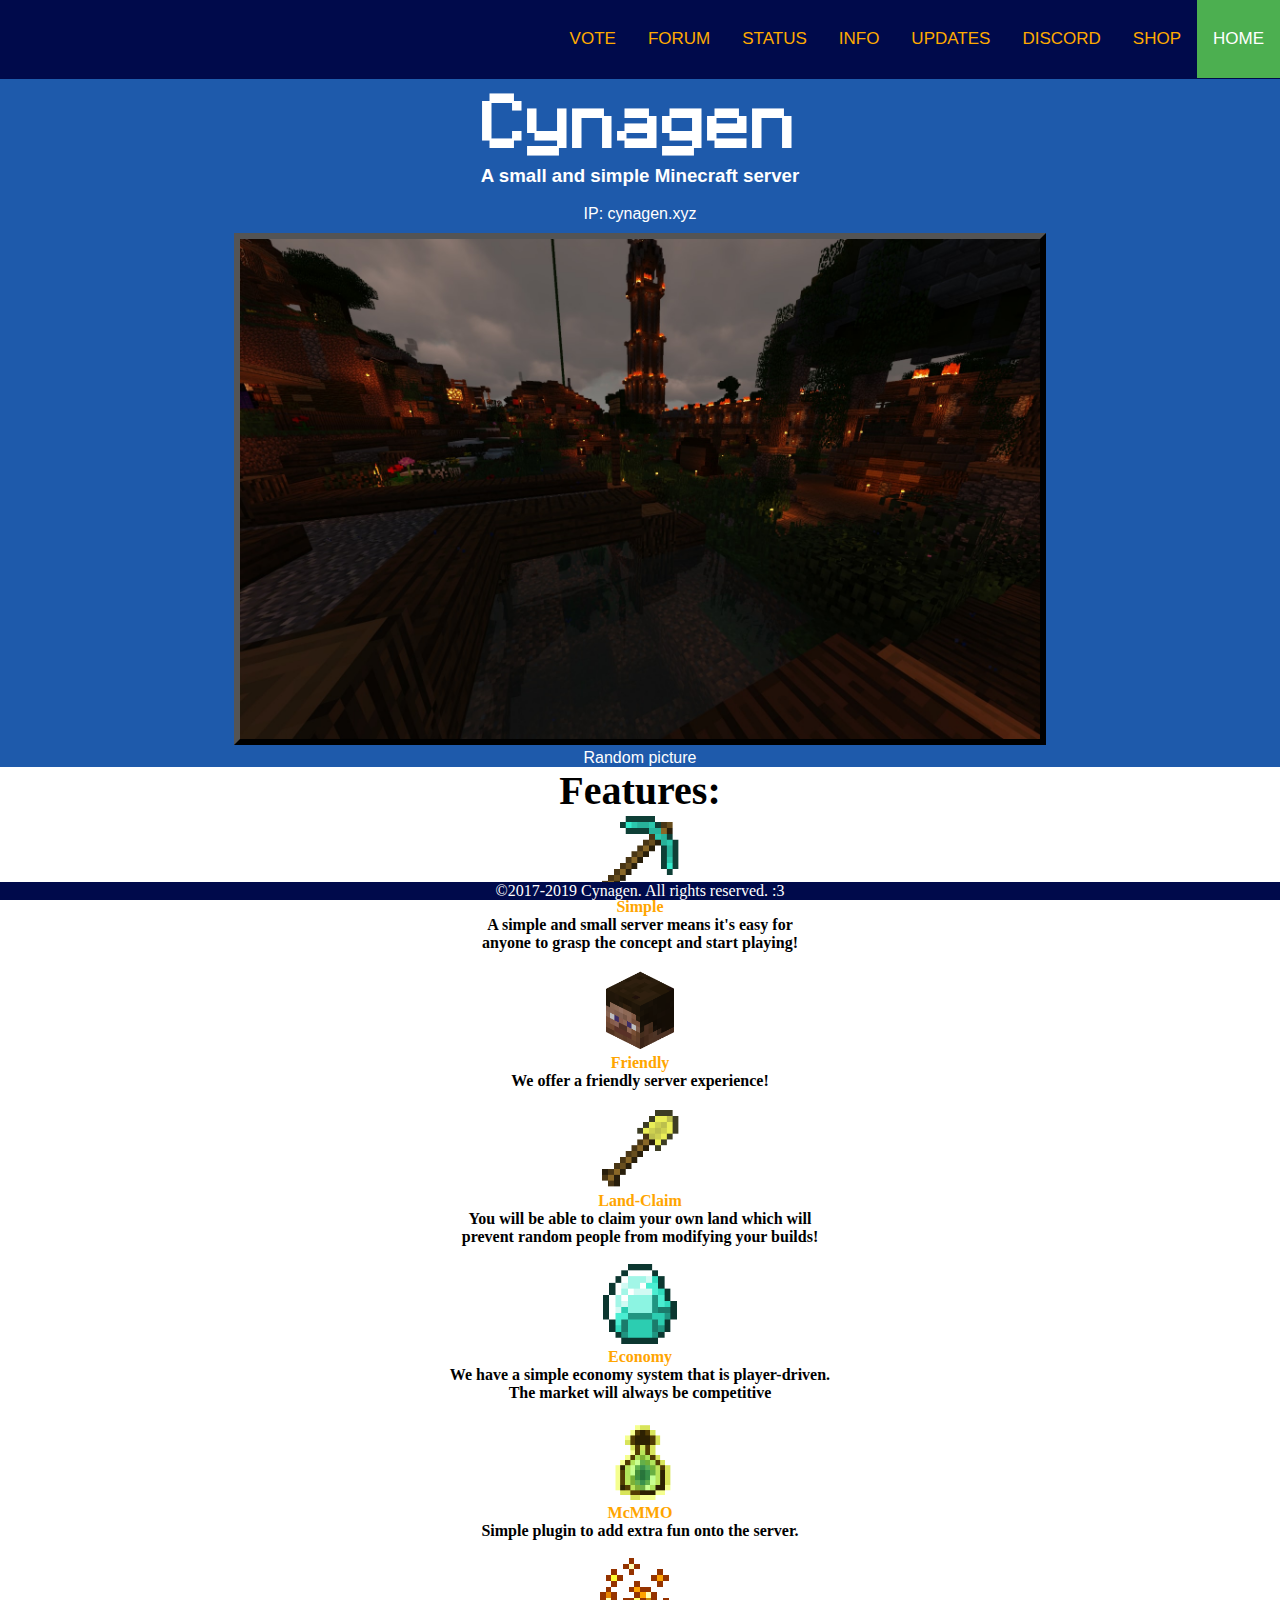
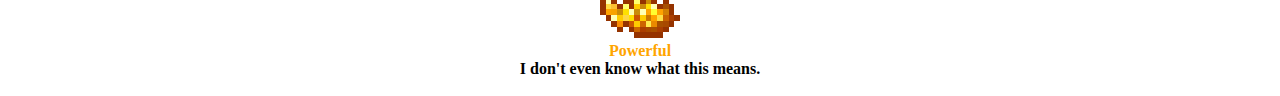
<file: OldSite/index.html>
<!DOCTYPE html>

<html>
	<head>
	
	<script async src="https://www.googletagmanager.com/gtag/js?id=UA-123961234-1"></script>
<script>
window.dataLayer = window.dataLayer || [];
function gtag(){dataLayer.push(arguments);}
gtag('js', new Date());

gtag('config', 'UA-123961234-1');
</script>
	
		<title>Cynagen || SMP</title>
		<link href="main.css" type="text/css" rel="stylesheet">
		<link rel="stylesheet" type="text/css" media="screen" href="css/minecraft-webfont.css" />
		<link rel="shortcut icon" href="favicon.ico" />


<style>

.footer {
 left: 0;
 bottom: 0;
 width: 100%;
 background-color: #000a4b;
 color: white;
 text-align: center;
 }		
		</style>


<script src="https://cdnjs.cloudflare.com/ajax/libs/jquery/3.2.1/jquery.min.js"></script>

<style>p.indent{ padding-left: 1.8em }</style>
<!--Tags Tags Tags!-->
<meta name="description" content="Cynagen is a small and fun Minecraft smp server. Join if you want to have a reasonable time. + Rituals!">

<meta name="keywords" content="Minecraft,server,small,friendly,no griefing,claims,claim,Cynagen,smp,survival,mcmmo,pve,fun,weird,interesting,simple,multiplayer,mc">
<!--Tags Tags Tags!-->


<meta name="viewport" content="width=device-width, initial-scale=1.0">

	</head>
	
	<body>
		
		<div class="headertop";>
			
			<!--<h2 style="color: white; line-height: 100px; text-align: right; margin-right: 30px">Hi</h2>-->
			
			<!--<h2 style="color: white; line-height: 100px;">Hisd</h2>-->
			
		
			 <div class="topnav">
               
			   <a class="active" href="#home">HOME</a>
			   <a href="https://cynagen.craftingstore.net">SHOP</a>
			   <a href="https://discord.gg/B5JW7qp">DISCORD</a>
			   <a href="https://telegra.ph/Updates-11-11">UPDATES</a>
			   <a href="https://telegra.ph/Navigation-Menu-11-10">INFO</a>
			   <a href="http://cynagen.xyz:8144/server">STATUS</a>
			   <a href="http://cynagen.boards.net/">FORUM</a>
                           <a href="https://topg.org/Minecraft/in-488463">VOTE</a>

			   
              </div> 
			
		</div>
		
		<div class="mid";>
			
			<h1 style="text-align: center; color: white; font-size: 60px; font-family: 'Minecraft';">Cynagen</h1>
			<h3 style="text-align: center; color: white; margin-top: 10px;">A small and simple Minecraft server</h3><br>
			<p style="text-align: center; color: white;"> IP: cynagen.xyz</p>
			
			<figure style="text-align: center; margin-top: 10px;">
			<img src="res/background3.jpg" width="800" height="400" alt="Random Picture" title="Random Picture" style="border: #000000 6px outset";>
			<figcaption style="color: white;">Random picture</figcaption> </figure>
			
		</div>


        <div class="bottom";>
        
        
        
		
		<!--<p style="color: red; text-align: center"><img src="FrontImage.jpg" width="800" height="400";>-->
		
		<h1 style="text-align: center; color: black; font-size: 40px;">Features:</h1>
		
		
		
		
		<!-- Section for Simple -->
		
		<figure style="text-align: center;">
		<img src="./res/list/Simple.png" width="80" height="80" alt="Simple" title="Simple">
		<figcaption style="color: orange;"><strong>Simple</strong></figcaption> </figure>
		
		
		<h4 style="text-align: center; color: black">A simple and small server means it's easy for <br>anyone to grasp the concept and start playing!</h4><br>
		
		
		
		
		
		
		
		
		
		<!-- Section for Friendly -->
		
		<figure style="text-align: center;">
		<img src="./res/list/Friendly.png" width="80" height="80" alt="Friendly" title="Friendly">
		<figcaption style="color: orange; "><strong>Friendly</strong></figcaption> </figure>
		
		
		<h4 style="text-align: center; color: black"> We offer a friendly server experience!</h4><br>
		
		
		
		
		
		
		
		
		
		
		<!-- Section for LandClaim -->
		
		<figure style="text-align: center;">
		<img src="./res/list/LandClaim.png" width="80" height="80" alt="Land-Claim" title="Land-Claim">
		<figcaption style="color: orange;"><strong>Land-Claim</strong></figcaption> </figure>

		
		<h4 style="text-align: center; color: black">You will be able to claim your own land which will<br> prevent random people from modifying your builds!</h4><br>
		
		
		
		
		
		
		
		
		
		<!-- Section for Economy -->
		
		<figure style="text-align: center;">
		<img src="./res/list/Economy.png" width="80" height="80" alt="Economy" title="Economy">
		<figcaption style="color: orange;"><strong>Economy</strong></figcaption> </figure>

		
		<h4 style="text-align: center; color: black">We have a simple economy system that is player-driven.<br> The market will always be competitive</h4><br>
		
		
		
		
		
		
		
		
		
		<!-- Section for McMMO -->
		
		<figure style="text-align: center;">
		<img src="./res/list/McMMO.png" width="80" height="80" alt="McMMO" title="McMMO">
		<figcaption style="color: orange;"><strong>McMMO</strong></figcaption> </figure>

		
		<h4 style="text-align: center; color: black">Simple plugin to add extra fun onto the server.</h4><br>
		
		
		
		
		
		
		
		
		<!-- Section for Powerful? -->
		
		<figure style="text-align: center;">
		<img src="./res/list/Powerful.png" width="80" height="80" alt="Powerful" title="Powerful">
		<figcaption style="color: orange;"><strong>Powerful</strong></figcaption> </figure>

		
		<h4 style="text-align: center; color: black">I don't even know what this means.</h4><br>
	        
        </div>
  
       <div class="footer">
        <p>&copy;2017-2019 Cynagen. All rights reserved. :3</p>
       </div>
  
  
		
	</body>
</html>
</file>
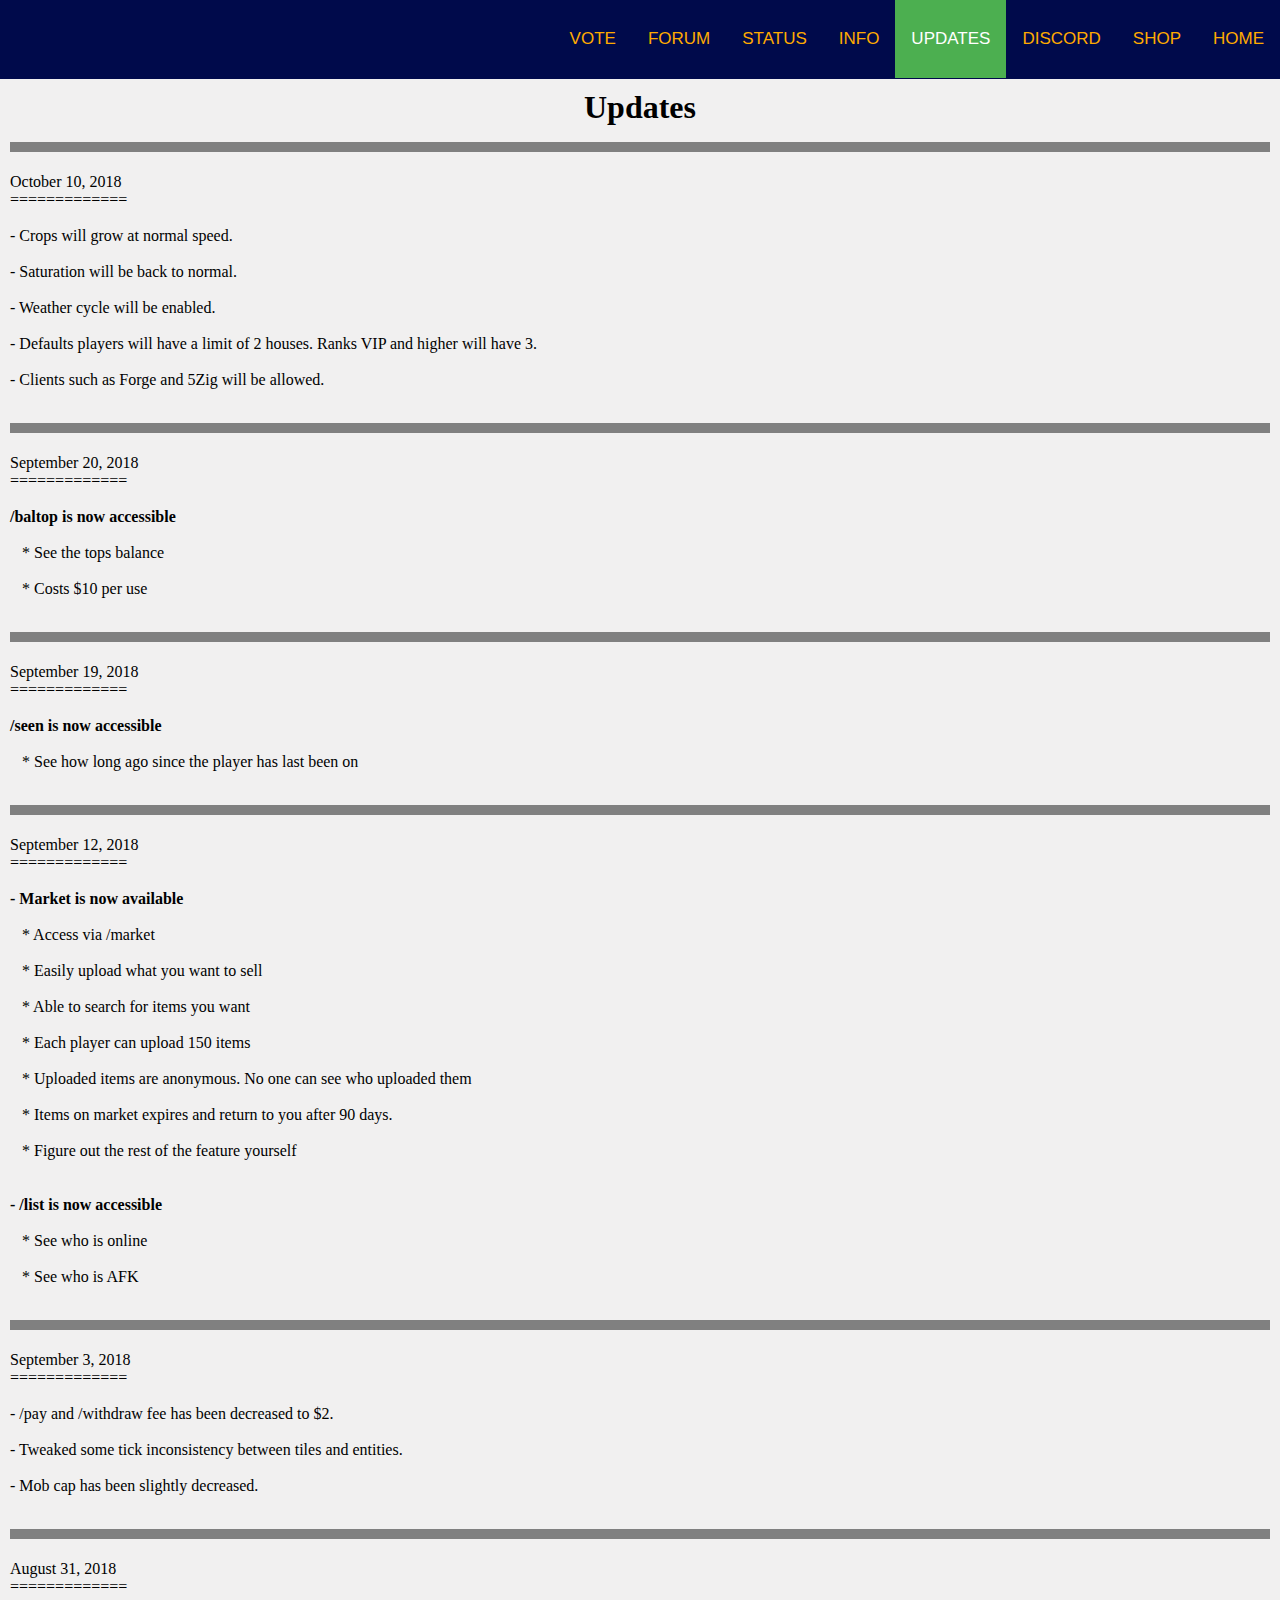
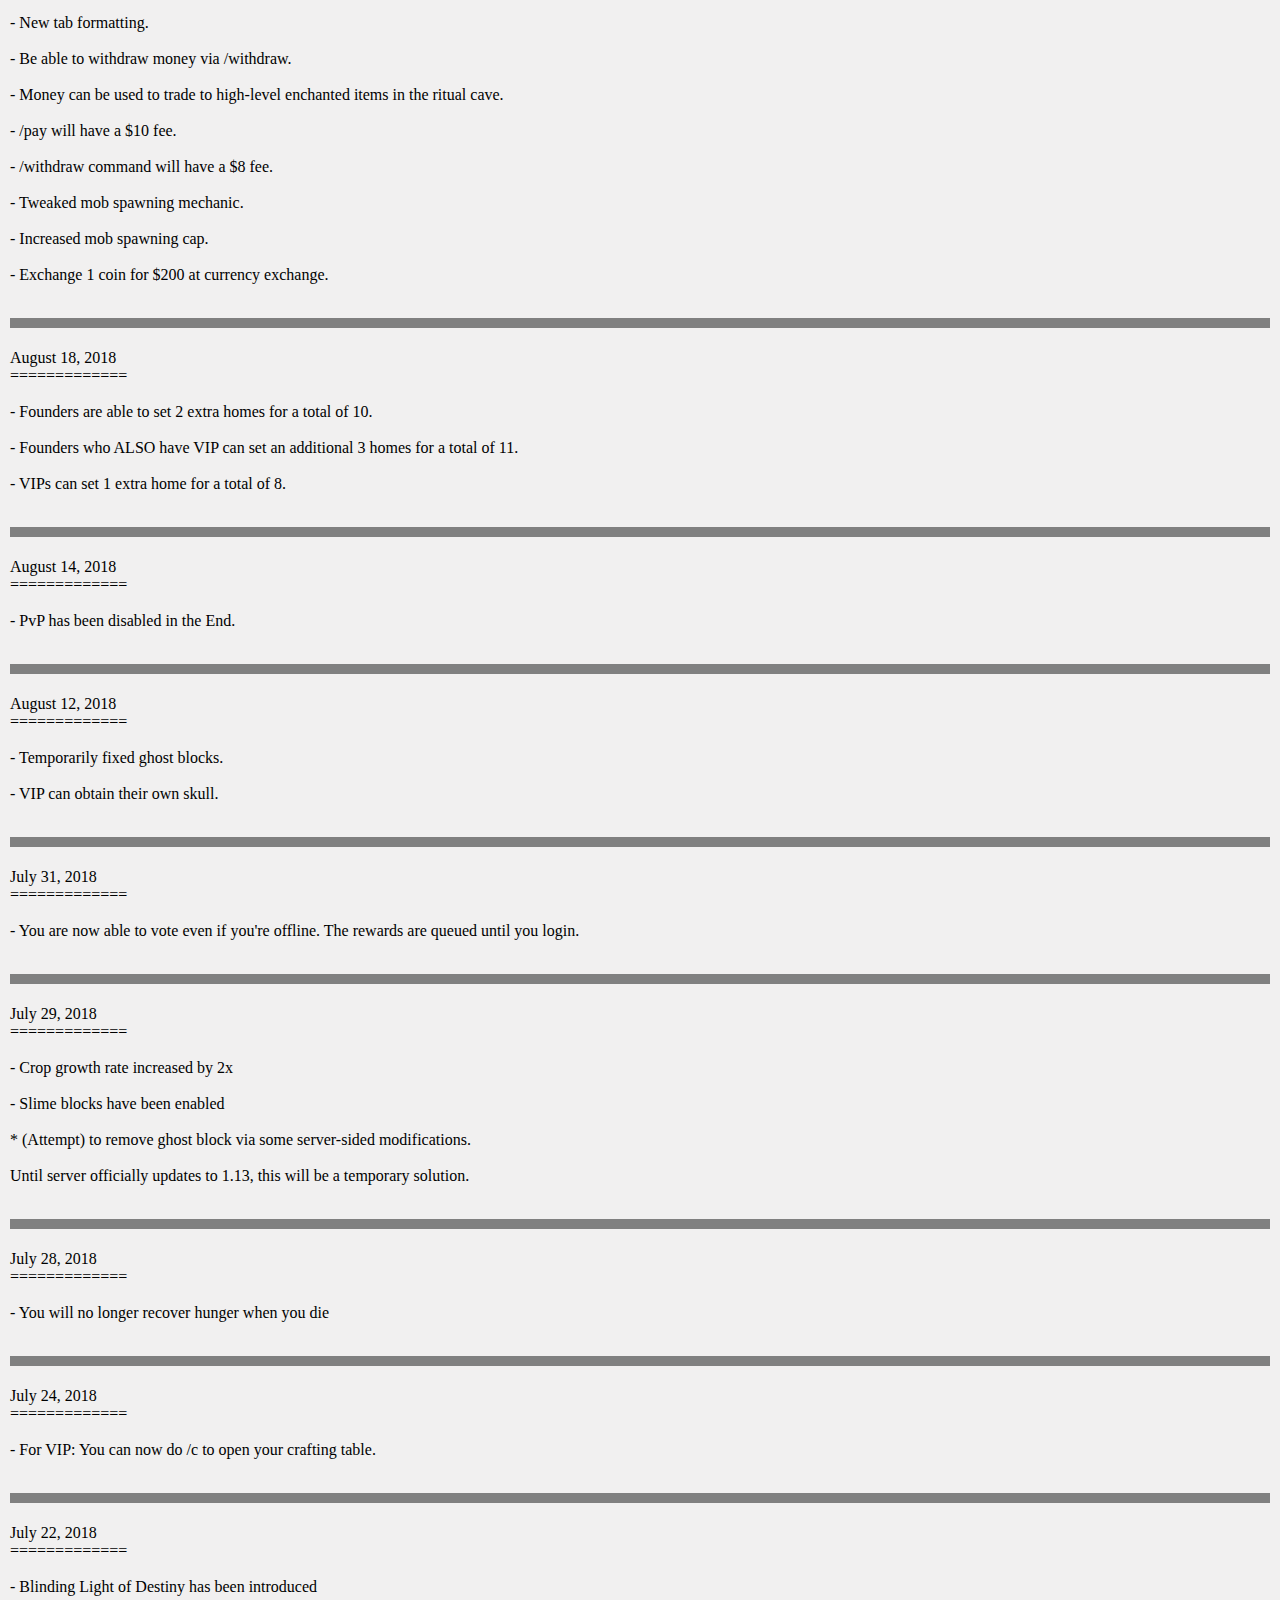
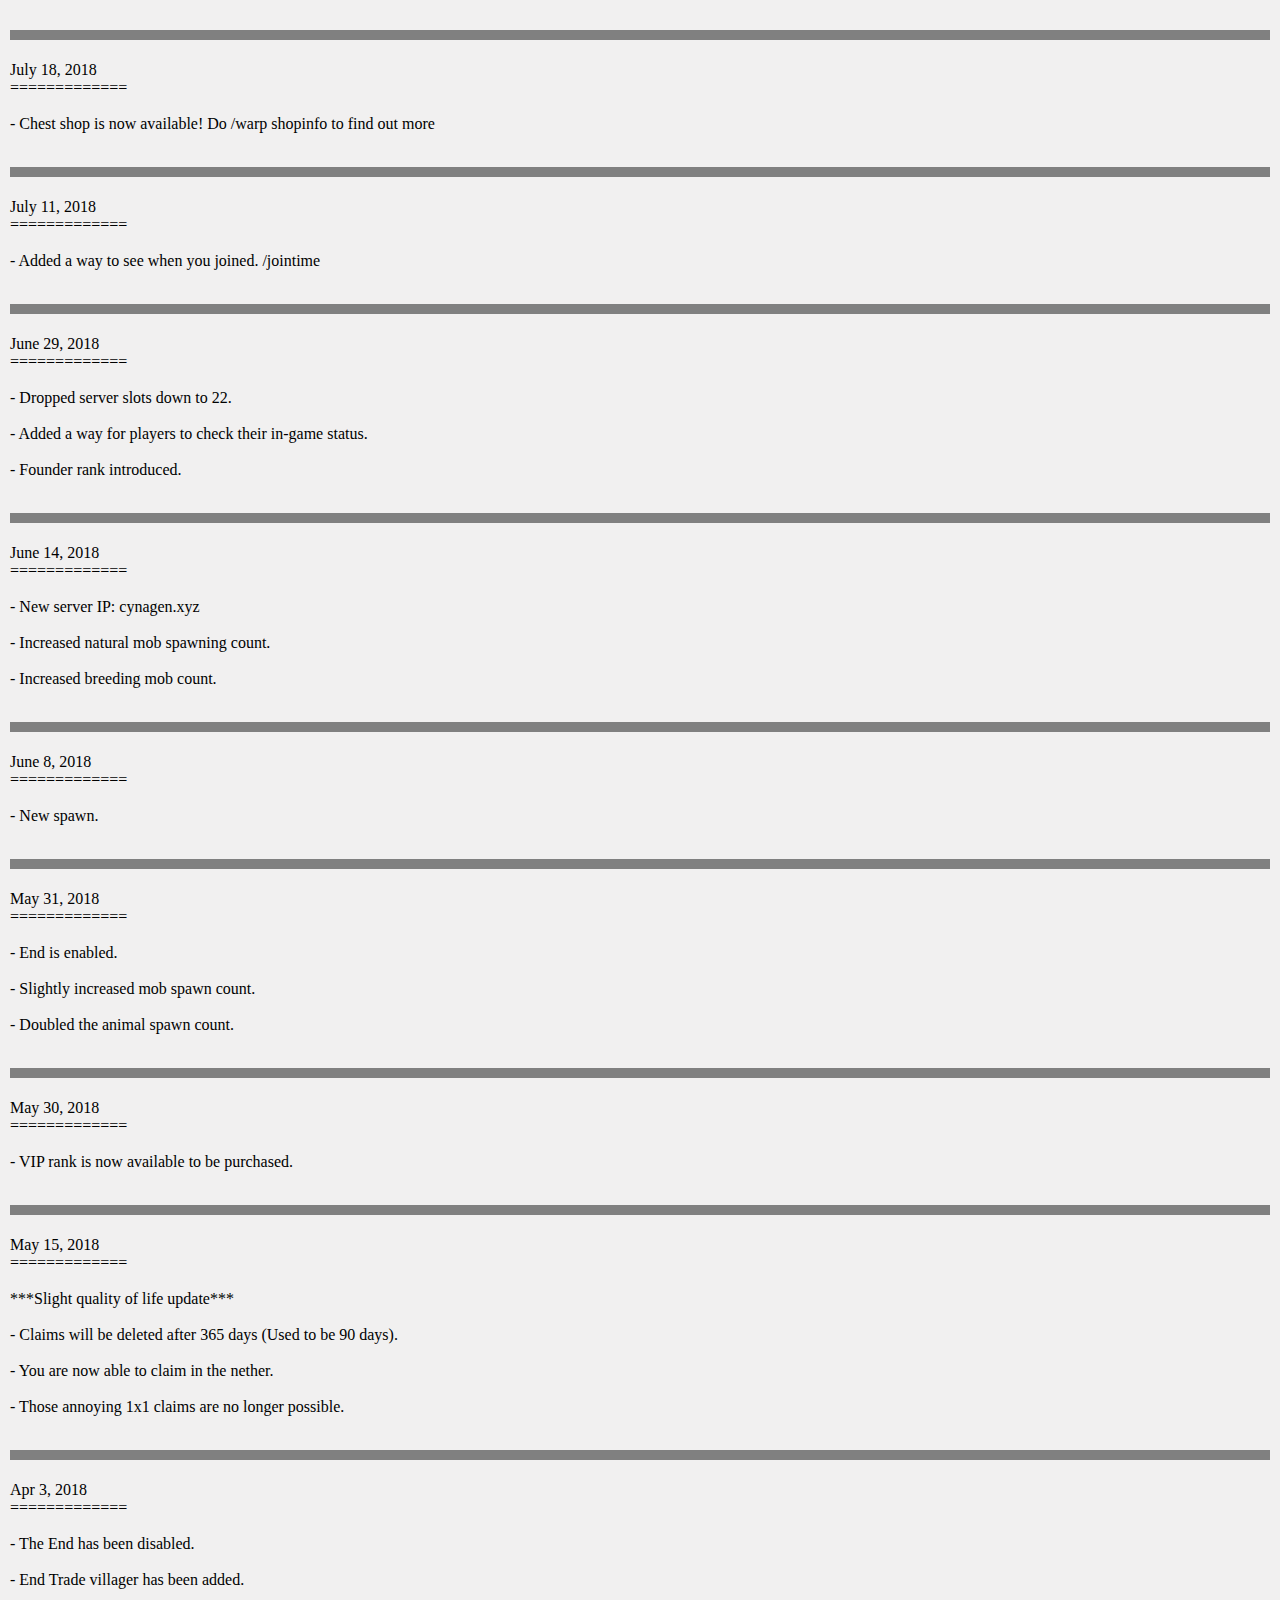
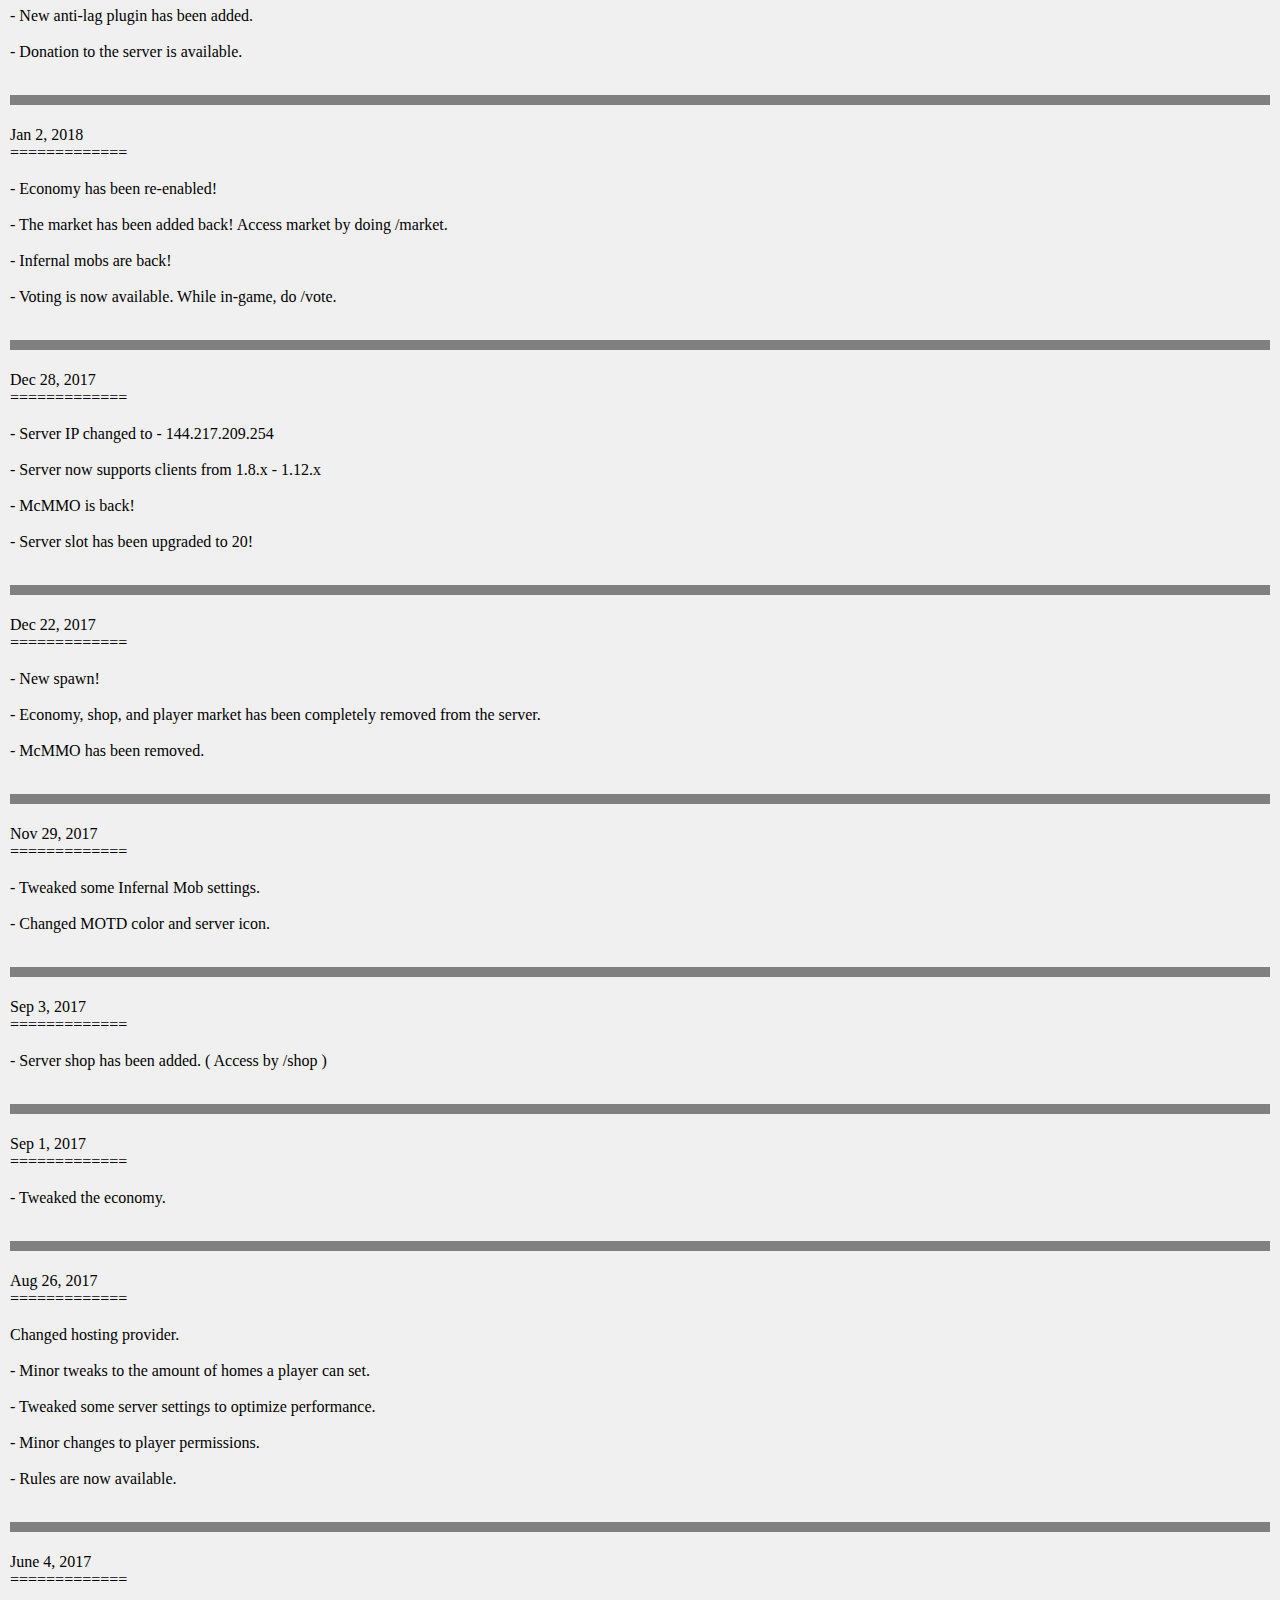
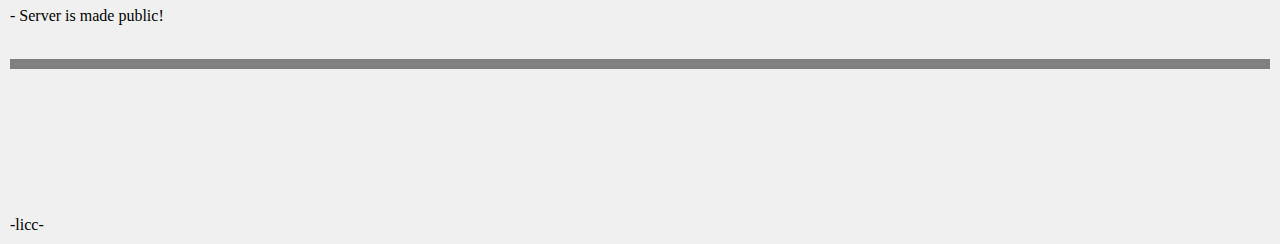
<file: OldSite/site/Updates.html>
<!DOCTYPE html>

<html>
	<head>
	
	<script async src="https://www.googletagmanager.com/gtag/js?id=UA-123961234-1"></script>
<script>
window.dataLayer = window.dataLayer || [];
function gtag(){dataLayer.push(arguments);}
gtag('js', new Date());

gtag('config', 'UA-123961234-1');
</script>
	
		<title>Cynagen || Updates</title>
		<link href="../main.css" type="text/css" rel="stylesheet">
		<link rel="stylesheet" type="text/css" media="screen" href="../css/minecraft-webfont.css" />
		<link rel="shortcut icon" href="../favicon.ico" />
		
		<style>
        body {
            background: #555;
        }

        .content {
            max-width: auto;
            margin: auto;
            background: #f1f0f0;
            padding: 10px;
        }

        sup {
            margin-left: 10px;
        }
    </style>

<script src="https://cdnjs.cloudflare.com/ajax/libs/jquery/3.2.1/jquery.min.js"></script>

<style>p.indent{ padding-left: 1.8em }</style>
<!--Tags Tags Tags!-->
<meta name="description" content="Cynagen is a small and fun Minecraft smp server. Join if you want to have a reasonable time. + Rituals!">

<meta name="keywords" content="Minecraft,server,small,friendly,no griefing,claims,claim,Cynagen,smp,survival,mcmmo,pve,fun,weird,interesting,simple,multiplayer,mc">
<!--Tags Tags Tags!-->


<meta name="viewport" content="width=device-width, initial-scale=1.0">

	</head>
	
	<body>
		
		<div class="headertop";>
			
			<!--<h2 style="color: white; line-height: 100px; text-align: right; margin-right: 30px">Hi</h2>-->
			
			<!--<h2 style="color: white; line-height: 100px;">Hisd</h2>-->
			
		
			 <div class="topnav">
			 
               <a href="../index.html">HOME</a>
			   <a href="https://cynagen.craftingstore.net">SHOP</a>
			   <a href="https://discord.gg/B5JW7qp">DISCORD</a>
			   <a class="active" href="#updates">UPDATES</a>
			   <a href="https://telegra.ph/Navigation-Menu-11-10">INFO</a>
			   <a href="http://cynagen.xyz:8144/server">STATUS</a>
			   <a href="http://cynagen.boards.net/">FORUM</a>
                           <a href="https://topg.org/Minecraft/in-488463">VOTE</a>
              </div> 
			
		</div>
		
		
		<div class="content">

    <!--------------RULES AREA---------------->

    <h1 id="rules" style="text-align: center;"><strong>Updates</strong></h1>
	<hr>

<p>October 10, 2018</p>
<p>=============</p><br>
<p>- Crops will grow at normal speed.</p><br>
<p>- Saturation will be back to normal.</p><br>
<p>- Weather cycle will be enabled.</p><br>
<p>- Defaults players will have a limit of 2 houses. Ranks VIP and higher will have 3.</p><br>
<p>- Clients such as Forge and 5Zig will be allowed.</p><br>
	
	
<hr>
<p>September 20, 2018</p>
<p>=============</p><br>
<p><strong>/baltop is now accessible</strong></p><br>
<p>&nbsp&nbsp  * See the tops balance</p><br>
<p>&nbsp&nbsp  * Costs $10 per use</p><br>

<hr>
<p>September 19, 2018</p>
<p>=============</p><br>
<p><strong>/seen is now accessible</strong></p><br>
<p>&nbsp&nbsp  * See how long ago since the player has last been on</p><br>


<hr>
<p>September 12, 2018</p>
<p>=============</p><br>
<p><strong>- Market is now available</strong></p><br>
<p>&nbsp&nbsp  * Access via /market</p><br>
<p>&nbsp&nbsp  * Easily upload what you want to sell</p><br>
<p>&nbsp&nbsp  * Able to search for items you want</p><br>
<p>&nbsp&nbsp  * Each player can upload 150 items</p><br>
<p>&nbsp&nbsp  * Uploaded items are anonymous. No one can see who uploaded them</p><br>
<p>&nbsp&nbsp  * Items on market expires and return to you after 90 days.</p><br>
<p>&nbsp&nbsp  * Figure out the rest of the feature yourself</p><br><br>

<p><strong>- /list is now accessible</strong></p><br>
<p>&nbsp&nbsp  * See who is online</p><br>
<p>&nbsp&nbsp  * See who is AFK</p><br>

	
<hr>
<p>September 3, 2018</p>
<p>=============</p><br>
<p>- /pay and /withdraw fee has been decreased to $2.</p><br>
<p>- Tweaked some tick inconsistency between tiles and entities.</p><br>
<p>- Mob cap has been slightly decreased.</p><br>
	
<hr>
<p>August 31, 2018</p>
<p>=============</p><br>
<p>- New tab formatting.</p><br>
<p>- Be able to withdraw money via  /withdraw.</p><br>
<p>- Money can be used to trade to high-level enchanted items in the ritual cave.</p><br>
<p>- /pay will have a $10 fee.</p><br>
<p>- /withdraw command will have a $8 fee.</p><br>
<p>- Tweaked mob spawning mechanic.</p><br>
<p>- Increased mob spawning cap.</p><br>
<p>- Exchange 1 coin for $200 at currency exchange.</p><br>

<hr>
<p>August 18, 2018</p>
<p>=============</p><br>
<p>- Founders are able to set 2 extra homes for a total of 10.</p><br>
<p>- Founders who ALSO have VIP can set an additional 3 homes for a total of 11.</p><br>
<p>- VIPs can set 1 extra home for a total of 8.</p><br>

<hr>


<p>August 14, 2018</p>
<p>=============</p><br>
<p>- PvP has been disabled in the End.</p><br>


<hr>


<p>August 12, 2018</p>
<p>=============</p><br>
<p>- Temporarily fixed ghost blocks.</p><br>
<p>- VIP can obtain their own skull.</p><br>


<hr>

<p>July 31, 2018</p>
<p>=============</p><br>
<p>- You are now able to vote even if you're offline. The rewards are queued until you login.</p><br>


<hr>

<p>July 29, 2018</p>
<p>=============</p><br>
<p>- Crop growth rate increased by 2x</p><br>
<p>- Slime blocks have been enabled</p><br>

<p>* (Attempt) to remove ghost block via some server-sided modifications. </p><br>
<p>  Until server officially updates to 1.13, this will be a temporary solution.</p><br>
  
  
<hr>

<p>July 28, 2018</p>
<p>=============</p><br>
<p>- You will no longer recover hunger when you die</p><br>


<hr>

<p>July 24, 2018</p>
<p>=============</p><br>
<p>- For VIP: You can now do /c to open your crafting table.</p><br>



<hr>
<p>July 22, 2018</p>
<p>=============</p><br>
<p>- Blinding Light of Destiny has been introduced</p><br>



<hr>
<p>July 18, 2018</p>
<p>=============</p><br>
<p>- Chest shop is now available! Do /warp shopinfo to find out more</p><br>



<hr>
<p>July 11, 2018</p>
<p>=============</p><br>
<p>- Added a way to see when you joined. /jointime</p><br>



<hr>
<p>June 29, 2018</p>
<p>=============</p><br>
<p>- Dropped server slots down to 22.</p><br>
<p>- Added a way for players to check their in-game status.</p><br>
<p>- Founder rank introduced.</p><br>



<hr>
<p>June 14, 2018</p>
<p>=============</p><br>
<p>- New server IP: cynagen.xyz</p><br>
<p>- Increased natural mob spawning count.</p><br>
<p>- Increased breeding mob count.</p><br>



<hr>
<p>June 8, 2018</p>
<p>=============</p><br>
<p>- New spawn.</p><br>



<hr>
<p>May 31, 2018</p>
<p>=============</p><br>
<p>- End is enabled.</p><br>

<p>- Slightly increased mob spawn count.</p><br>

<p>- Doubled the animal spawn count.</p><br>



<hr>
<p>May 30, 2018</p>
<p>=============</p><br>
<p>- VIP rank is now available to be purchased.</p><br>




<hr>
<p>May 15, 2018</p>
<p>=============</p><br>
<p>***Slight quality of life update***</p><br>

<p>- Claims will be deleted after 365 days (Used to be 90 days).</p><br>

<p>- You are now able to claim in the nether.</p><br>

<p>- Those annoying 1x1 claims are no longer possible.</p><br>



<hr>
<p>Apr 3, 2018</p>
<p>=============</p><br>
<p>- The End has been disabled.</p><br>

<p>- End Trade villager has been added.</p><br>

<p>- New anti-lag plugin has been added.</p><br>

<p>- Donation to the server is available.</p><br>



<hr>
<p>Jan 2, 2018</p>
<p>=============</p><br>
<p>- Economy has been re-enabled!</p><br>

<p>- The market has been added back! Access market by doing /market.</p><br>

<p>- Infernal mobs are back!</p><br>

<p>- Voting is now available. While in-game, do /vote.</p><br>



<hr>
<p>Dec 28, 2017</p>
<p>=============</p><br>
<p>- Server IP changed to - 144.217.209.254</p><br>

<p>- Server now supports clients from 1.8.x - 1.12.x</p><br>

<p>- McMMO is back!</p><br>

<p>- Server slot has been upgraded to 20!</p><br>



<hr>
<p>Dec 22, 2017</p>
<p>=============</p><br>
<p>- New spawn!</p><br>

<p>- Economy, shop, and player market has been completely removed from the server.</p><br>

<p>- McMMO has been removed.</p><br>



<hr>
<p>Nov 29, 2017</p>
<p>=============</p><br>
<p>- Tweaked some Infernal Mob settings.</p><br>

<p>- Changed MOTD color and server icon.</p><br>



<hr>
<p>Sep 3, 2017</p>
<p>=============</p><br>
<p>- Server shop has been added. ( Access by /shop )</p><br>



<hr>
<p>Sep 1, 2017</p>
<p>=============</p><br>
<p>- Tweaked the economy.</p><br>



<hr>
<p>Aug 26, 2017</p>
<p>=============</p><br>
<p>Changed hosting provider.</p><br>

<p>- Minor tweaks to the amount of homes a player can set.</p><br>

<p>- Tweaked some server settings to optimize performance.</p><br>

<p>- Minor changes to player permissions.</p><br>

<p>- Rules are now available.</p><br>



<hr>
<p>June 4, 2017</p>
<p>=============</p><br>
<p>- Server is made public!</p><br>


<hr>
<br><br><br><br><br><br><br>
<p>-licc-</p>



	
	
	
	
</div>
		
		
		
		
		<!--><div class="mid";>
			
			
			
		</div>
		
		
		
		
		
		
		


     <!--   <div class="bottom";>
        
       
	   
	   
        </div>-->
  
  
  
  
		
	</body>
</html>
</file>
<file: OldSite/main.css>
*{
    margin: auto;
    padding: auto;
}

.headertop{
	background-color: #000a4b;
	color: black;
	font-family: Arial, Helvetica, sans-serif;
	height: 79px;

}


.mid{
	background-color: #1e5aab;
	color: black;
	font-family: Arial, Helvetica, sans-serif;
	height: 100;
}


.navbartext{
	margin-top: 0.6em;
	margin-bottom: 0em;
}
	
	
ul li{
	display: inline;
}

a {
    color: white;
    text-decoration: none;
}

a:visited {
    text-decoration: none;
}

.hoverlink:hover{
	color: #aaaaaa;
}

img {
    height: auto;
    max-width: 90%;
}

html {
  height: 100%;
}
body {
  min-height: 100%;
  background: white;
}

hr {
    display: block;
    height: 5px;
    border: 0;
    border-top: 10px solid #ccc;
    margin: 1em 0;
    padding: 0; 
	border-color: gray;
}

.topnav a {
    float: right;
    color: #FFAA00;
    text-align: center;
    padding: 29px 16px;
    text-decoration: none;
    font-size: 17px;
}

/* Change the color of links on hover */
.topnav a:hover {
    background-color: #ddd;
    color: black;
}

/* Add a color to the active/current link */
.topnav a.active {
    background-color: #4CAF50;
    color: white;
}

.footer {
 position: fixed;
 left: 0;
 bottom: 0;
 width: 100%;
 background-color: #000a4b;
 color: white;
 text-align: center;
 }
</file>
<file: OldSite/css/minecraft-webfont.css>
@font-face {
	font-family: "Minecraft";
	font-style: normal;
	font-weight: 400;
	src: url("../font/minecraft_font.eot") format("eot"), 
	     url("../font/minecraft_font.woff") format("woff"), 
	     url("../font/minecraft_font.ttf") format("truetype"), 
	     url("../font/minecraft_font.svg#Minecraft") format("svg");
}

.mc-black, .mc-amp0 {
	color: #000000;
	text-shadow: 1px 1px 0 #000000;
}

.mc-dark-blue, .mc-amp1 {
	color: #0000AA;
	text-shadow: 1px 1px 0 #00002A;
}

.mc-dark-green, .mc-amp2 {
	color: #00AA00;
	text-shadow: 1px 1px 0 #002A00;
}

.mc-dark-aqua, .mc-amp3 {
	color: #00AAAA;
	text-shadow: 1px 1px 0 #002A2A;
}

.mc-dark-red, .mc-amp4 {
	color: #AA0000;
	text-shadow: 1px 1px 0 #2A0000;
}

.mc-dark-purple, .mc-amp5 {
	color: #AA00AA;
	text-shadow: 1px 1px 0 #2A002A;
}

.mc-gold, .mc-amp6 {
	color: #FFAA00;
	text-shadow: 1px 1px 0 #2A2A00;
}

.mc-gray, .mc-amp7 {
	color: #AAAAAA;
	text-shadow: 1px 1px 0 #2A2A2A;
}

.mc-dark-gray, .mc-amp8 {
	color: #555555;
	text-shadow: 1px 1px 0 #151515;
}

.mc-blue, .mc-amp9 {
	color: #5555FF;
	text-shadow: 1px 1px 0 #15153F;
}

.mc-green, .mc-ampa {
	color: #55FF55;
	text-shadow: 1px 1px 0 #153F15;
}

.mc-aqua, .mc-ampb {
	color: #55FFFF;
	text-shadow: 1px 1px 0 #153F3F;
}

.mc-red, .mc-ampc {
	color: #FF5555;
	text-shadow: 1px 1px 0 #3F1515;
}

.mc-light-purple, .mc-ampd {
	color: #FF55FF;
	text-shadow: 1px 1px 0 #3F153F;
}

.mc-yellow, .mc-ampe {
	color: #FFFF55;
	text-shadow: 1px 1px 0 #3F3F15;
}

.mc-white, .mc-ampf {
	color: #FFFFFF;
	text-shadow: 1px 1px 0 #3F3F3F;
}
</file>
